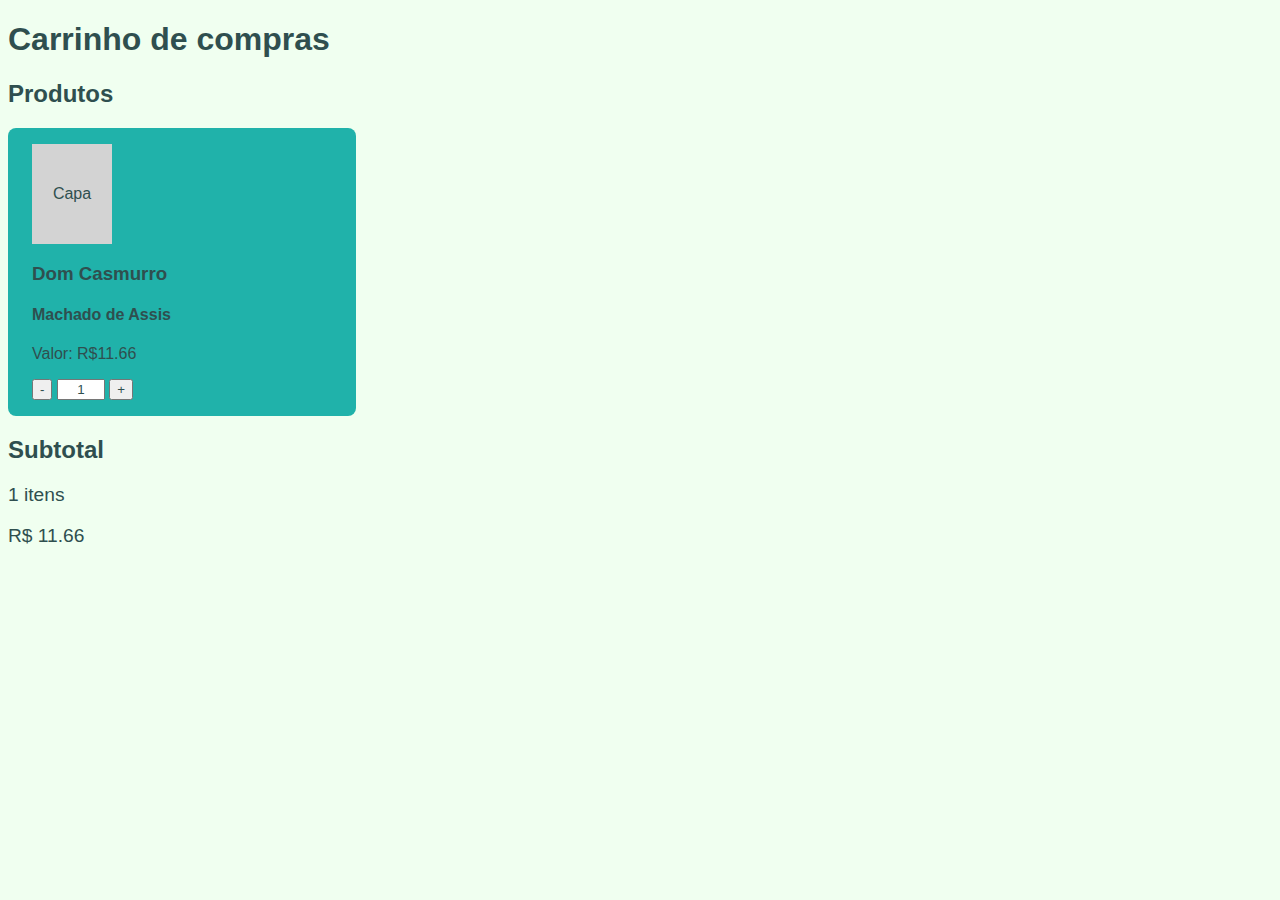
<file: aula-event-listener-eventos-mouse/index.html>
<!DOCTYPE html>
<html lang="en">
<head>
  <meta charset="UTF-8">
  <meta http-equiv="X-UA-Compatible" content="IE=edge">
  <meta name="viewport" content="width=device-width, initial-scale=1.0">
  <script src="script.js" defer></script>
  <link rel="stylesheet" href="style.css">
  <title>Carrinho de compras</title>
</head>
<body>
  <h1>Carrinho de compras</h1>
  <h2>Produtos</h2>
  <section id="carrinho">
    <div class="item-carrinho" id="produto-01">
      <div class="capa"></div>
      <h3>Dom Casmurro</h3>
      <h4>Machado de Assis</h4>
      <p>Valor: R$11.66</p>
      <button id="btn-subtrair-produto-01">-</button>
      <input id="quantidade-produto-01" type="number" value="1" min="0">
      <button id="btn-adicionar-produto-01">+</button>
    </div>
  </section>
  <h2>Subtotal</h2>
  <section id="subtotal">
    <p><span id="quantidade-subtotal">0</span></p>
    <p>R$ <span id="valor-subtotal">0</span></p>
  </section>
</body>
</html>
</file>
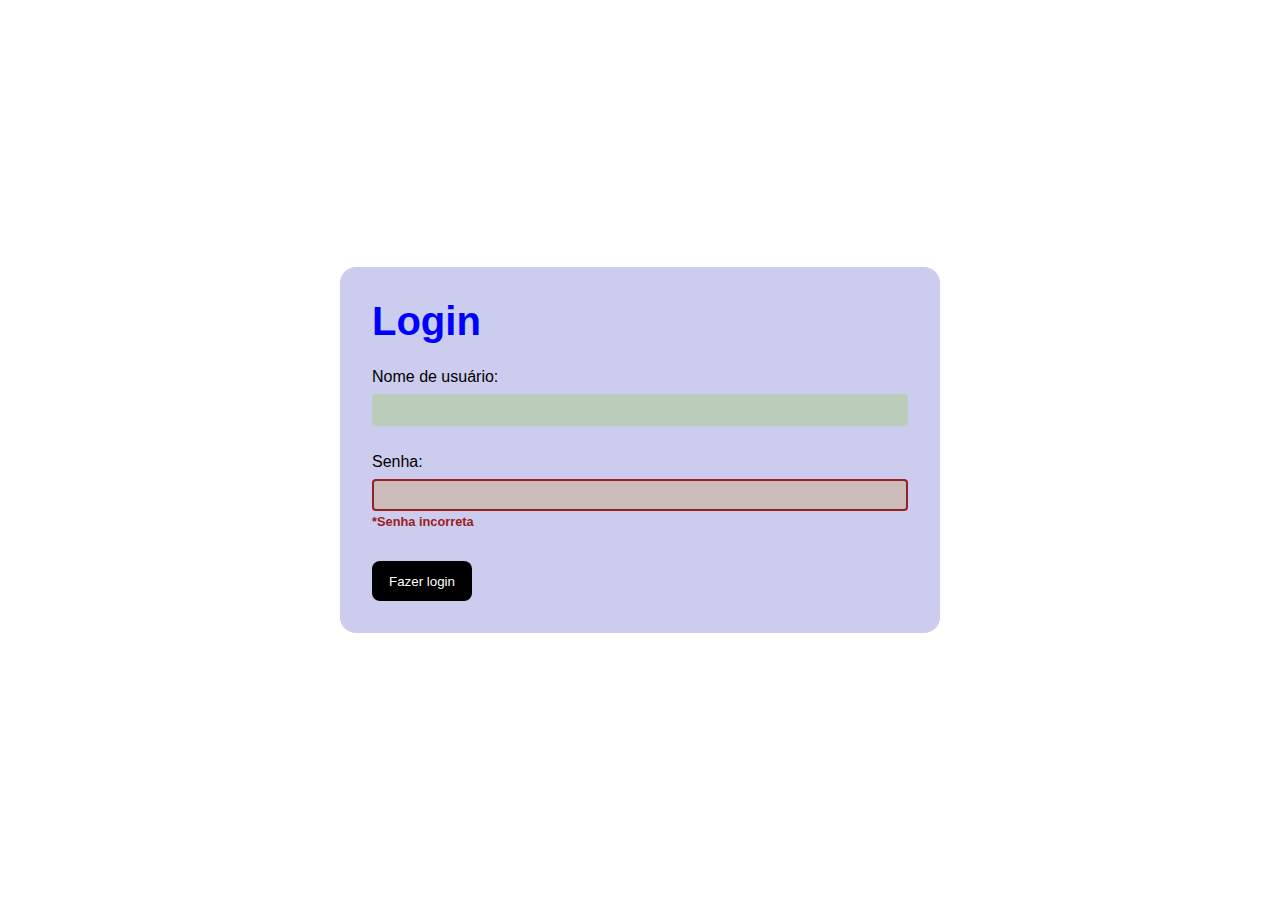
<file: aula-style-classList/index.html>
<!DOCTYPE html>
<html lang="en">
<head>
  <meta charset="UTF-8">
  <meta http-equiv="X-UA-Compatible" content="IE=edge">
  <meta name="viewport" content="width=device-width, initial-scale=1.0">
  <link rel="stylesheet" href="style.css">
  <script src="script.js" defer></script>
  <title>Style e ClassList</title>
</head>
<body>
  <main>
    <section id="login">
      <h2>Login</h2>
      <form action="">
        <label for="login-usuario">Nome de usuário:</label>
        <input type="text" id="login-usuario" name="login-usuario" >
        <p class="error-text">*Usuário inválido</p>

        <label for="login-senha">Senha:</label>
        <input type="password" id="login-senha" name="login-senha" >
        <p class="error-text senha-incorreta">*Senha incorreta</p>

        <button type="button">Fazer login</button>
      </form>
    </section>
  </main>
</body>
</html>
</file>
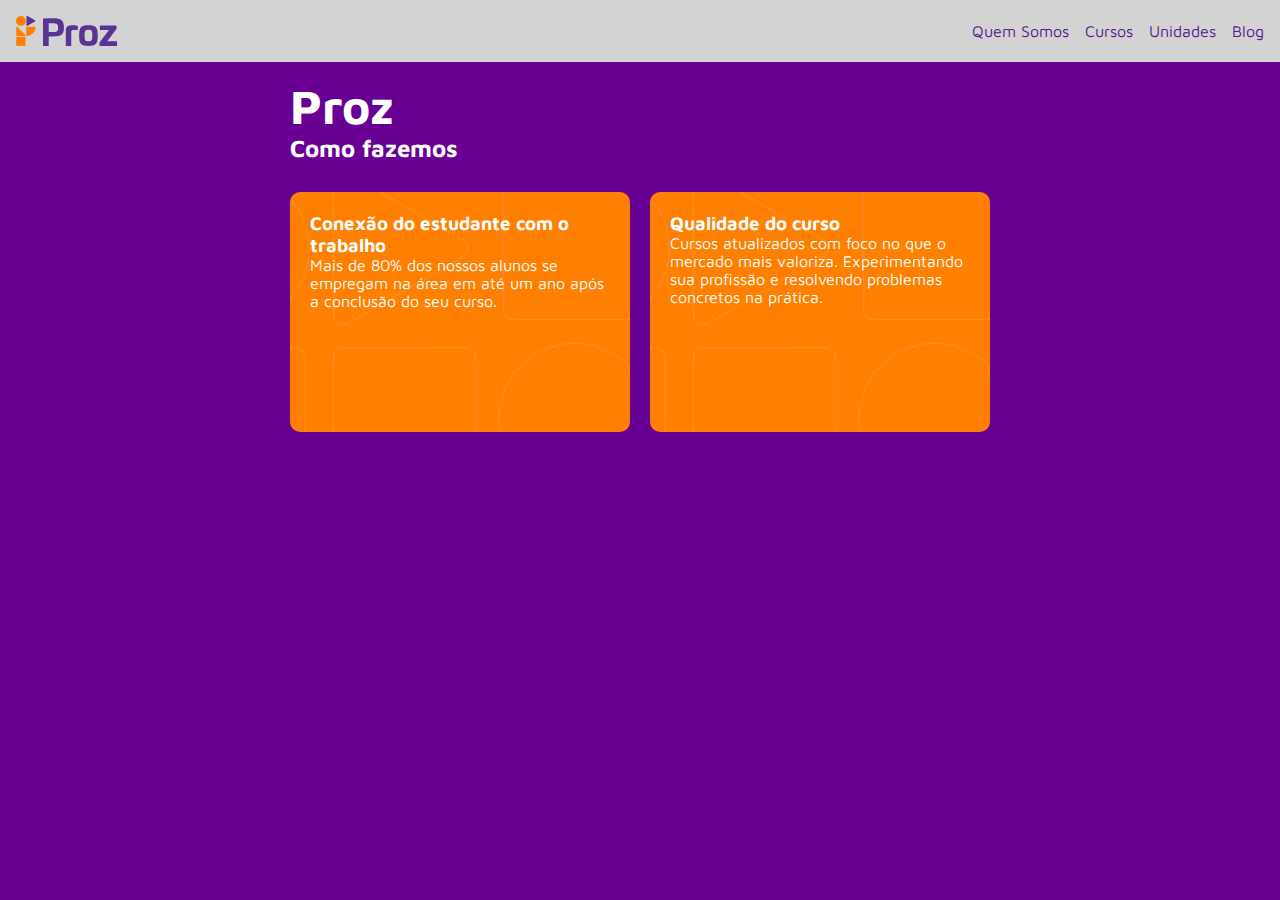
<file: atividades-aula-ao-vivo-datas-diversas/aula-css-03/index.html>
<!DOCTYPE html>
<html lang="en">

<head>
  <meta charset="UTF-8">
  <meta http-equiv="X-UA-Compatible" content="IE=edge">
  <meta name="viewport" content="width=device-width, initial-scale=1.0">
  <!-- Links do Google Fonts -->
  <link rel="preconnect" href="https://fonts.googleapis.com">
  <link rel="preconnect" href="https://fonts.gstatic.com" crossorigin>
  <link href="https://fonts.googleapis.com/css2?family=Maven+Pro&display=swap" rel="stylesheet">
  <!-- Link do nosso arquivo CSS -->
  <link rel="stylesheet" href="style.css">
  <title>Proz Educação</title>
</head>

<body>
  <header>
    <img src="./img/logotipo_proz.svg" alt="logotipo da Proz Educação">
    <nav>
      <ul>
        <li>
          <a href="">Quem Somos</a>
        </li>
        <li>
          <a href="">Cursos</a>
        </li>
        <li>
          <a href="">Unidades</a>
        </li>
        <li>
          <a href="">Blog</a>
        </li>
      </ul>
    </nav>
  </header>
  <main>
    <h1>Proz</h1>
    <h2>Como fazemos</h2>
    <section>
      <div>
        <h3>Conexão do estudante com o trabalho</h3>
        <p>Mais de 80% dos nossos alunos se empregam na área em até um ano após a conclusão do seu curso.</p>
      </div>
      <div>
        <h3>Qualidade do curso</h3>
        <p>Cursos atualizados com foco no que o mercado mais valoriza. Experimentando sua profissão e resolvendo problemas
          concretos na prática.</p>
      </div>
    </section>
  </main>
  <footer>

  </footer>
</body>

</html>
</file>
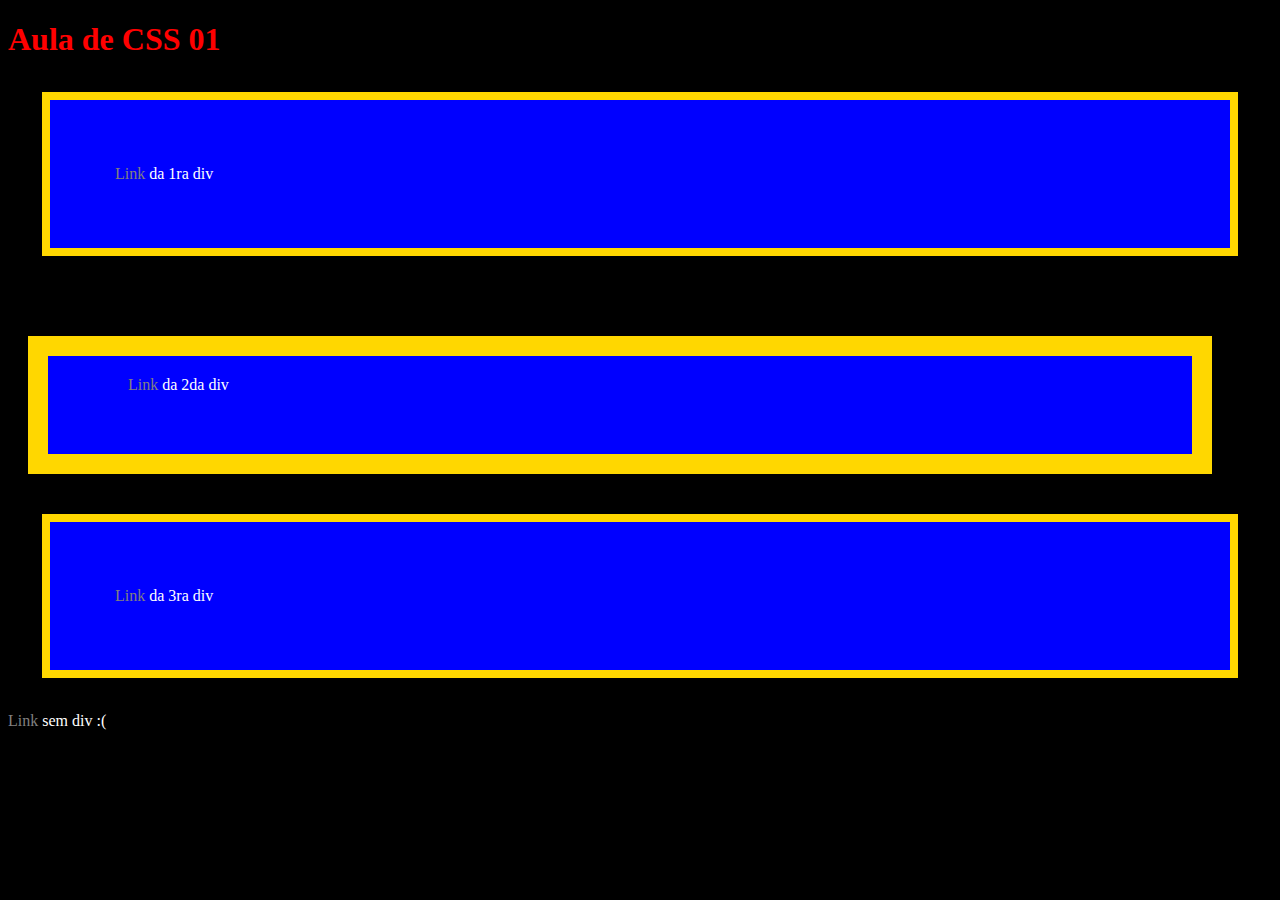
<file: atividades-aula-ao-vivo-datas-diversas/aula-html-2-css/index.html>
<!DOCTYPE html>
<html lang="pt-br">
<head>
  <meta charset="UTF-8">
  <meta http-equiv="X-UA-Compatible" content="IE=edge">
  <meta name="viewport" content="width=device-width, initial-scale=1.0">
  <link rel="stylesheet" href="styles.css">
  <title>Aula CSS 01</title>
</head>
<body>
    <h1>Aula de CSS 01</h1>

    <div>
      <a href="">Link</a> da 1ra div
    </div>
    
    <div class="caixa caixa-meio">
      <a href="">Link</a> da 2da div
    </div>

    <div class="caixa" id="ultima-caixa">
      <a href="">Link</a> da 3ra div
    </div>

    <p>
      <a href="">Link</a> sem div :(
    </p>
</body>
</html>
</file>
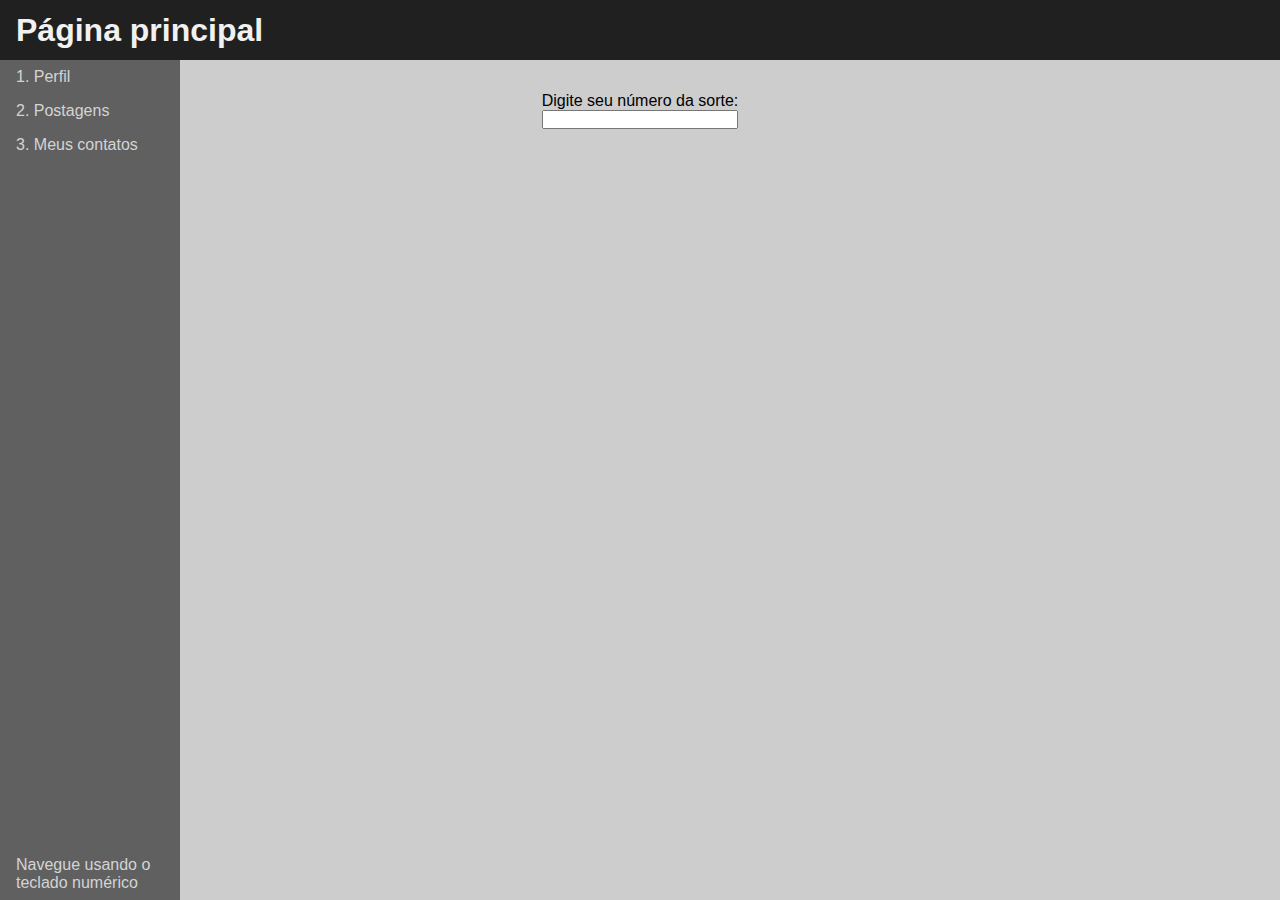
<file: aula-ao-vivo-26-09-2023/aula-eventos-de-teclado/index.html>
<!DOCTYPE html>
<html lang="en">
<head>
  <meta charset="UTF-8">
  <meta http-equiv="X-UA-Compatible" content="IE=edge">
  <meta name="viewport" content="width=device-width, initial-scale=1.0">
  <link rel="stylesheet" href="style.css">
  <script src="script.js" defer></script>
  <title>Página principal</title>
</head>
<body>
  <header>
    <h1>Página principal</h1>
  </header>
  <main class="index-main">
    <nav>
      <ol id="nav-principal">
        <li><a id="link-perfil" href="">Perfil</a></li>
        <li><a href="">Postagens</a></li>
        <li><a href="">Meus contatos</a></li>
        <li class="nav-orientacao">Navegue usando o teclado numérico</li>
      </ol>
      <ol id="nav-perfil">
        <li><a id="link-perfil-dados" href="./perfil-dados.html">Meus dados</a></li>
        <li><a href="">Logout</a></li>
      </ol>
    </nav>
    <form action="">
      <label for="numero-da-sorte">Digite seu número da sorte:</label>
      <input type="number" name="numero-da-sorte" id="numero-da-sorte">
    </form>
  </main>
</body>
</html>
</file>
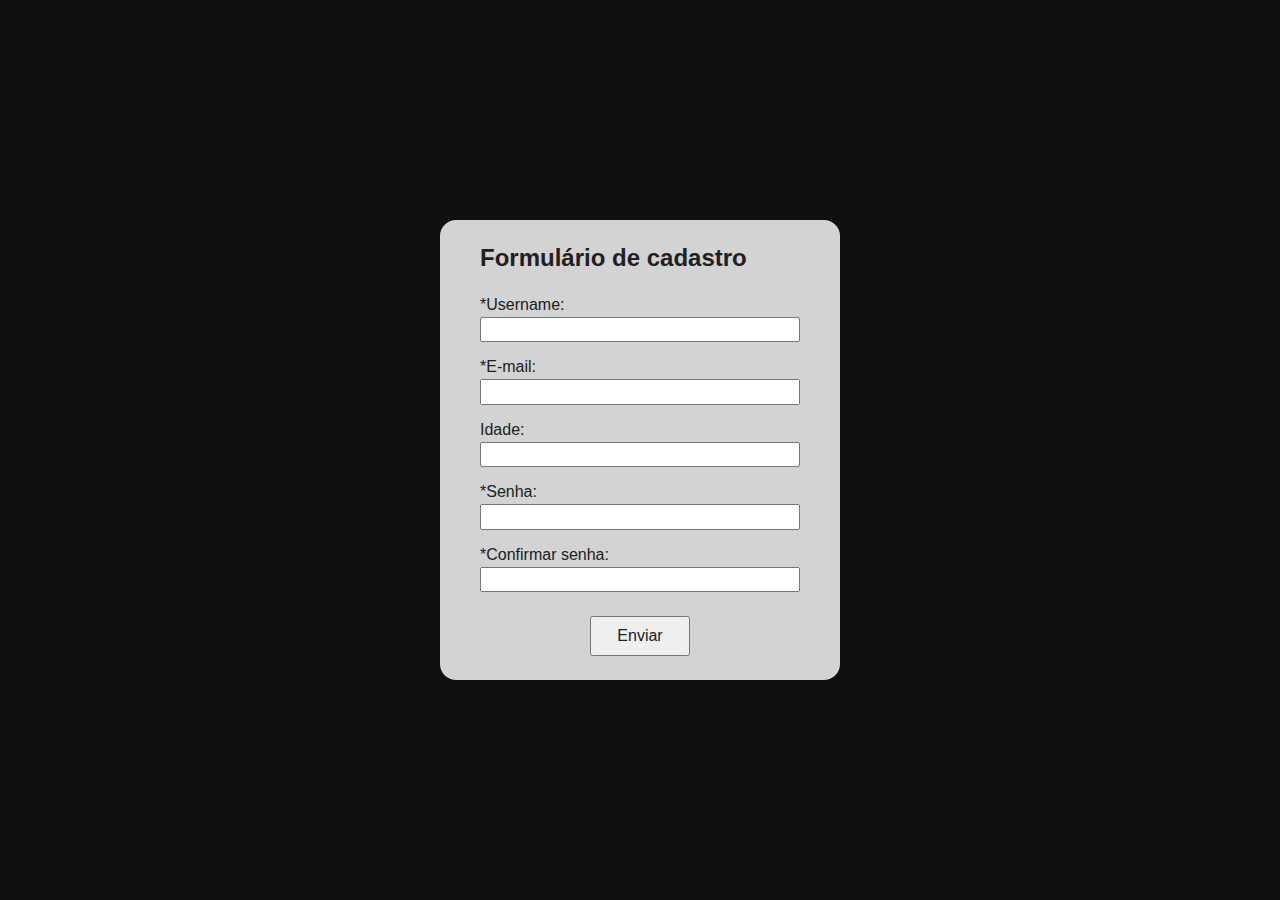
<file: aula-ao-vivo-28-09-2023/validação-formulários-01/index.html>
<!DOCTYPE html>
<html lang="en">
<head>
  <meta charset="UTF-8">
  <meta http-equiv="X-UA-Compatible" content="IE=edge">
  <meta name="viewport" content="width=device-width, initial-scale=1.0">
  <link rel="stylesheet" href="style.css">
  <script src="script.js" defer></script>
  <title>Validação de formulário</title>
</head>
<body>
  <form action="">
    <h2>Formulário de cadastro</h2>
    <label for="username">*Username:</label>
    <input type="text" id="username" name="username" >
    <p id="username-helper" class="helper-text">Mensagem de ajuda</p>

    <label for="email">*E-mail:</label>
    <input type="email" id="email" name="email" >
    <p id="email-helper" class="helper-text">Mensagem de ajuda</p>

    <label for="idade">Idade:</label>
    <input type="number" id="idade" name="idade">
    <p id="idade-helper" class="helper-text">Mensagem de ajuda</p>

    <label for="senha">*Senha:</label>
    <input type="password" id="senha" name="senha">
    <p id="senha-helper" class="helper-text">Mensagem de ajuda</p>

    <label for="confirma-senha">*Confirmar senha:</label>
    <input type="password" id="confirma-senha" name="confirma-senha">
    <p id="confirma-senha-helper" class="helper-text">Mensagem de ajuda</p>

    <button type="submit">Enviar</button>
  </form>
</body>
</html>
</file>
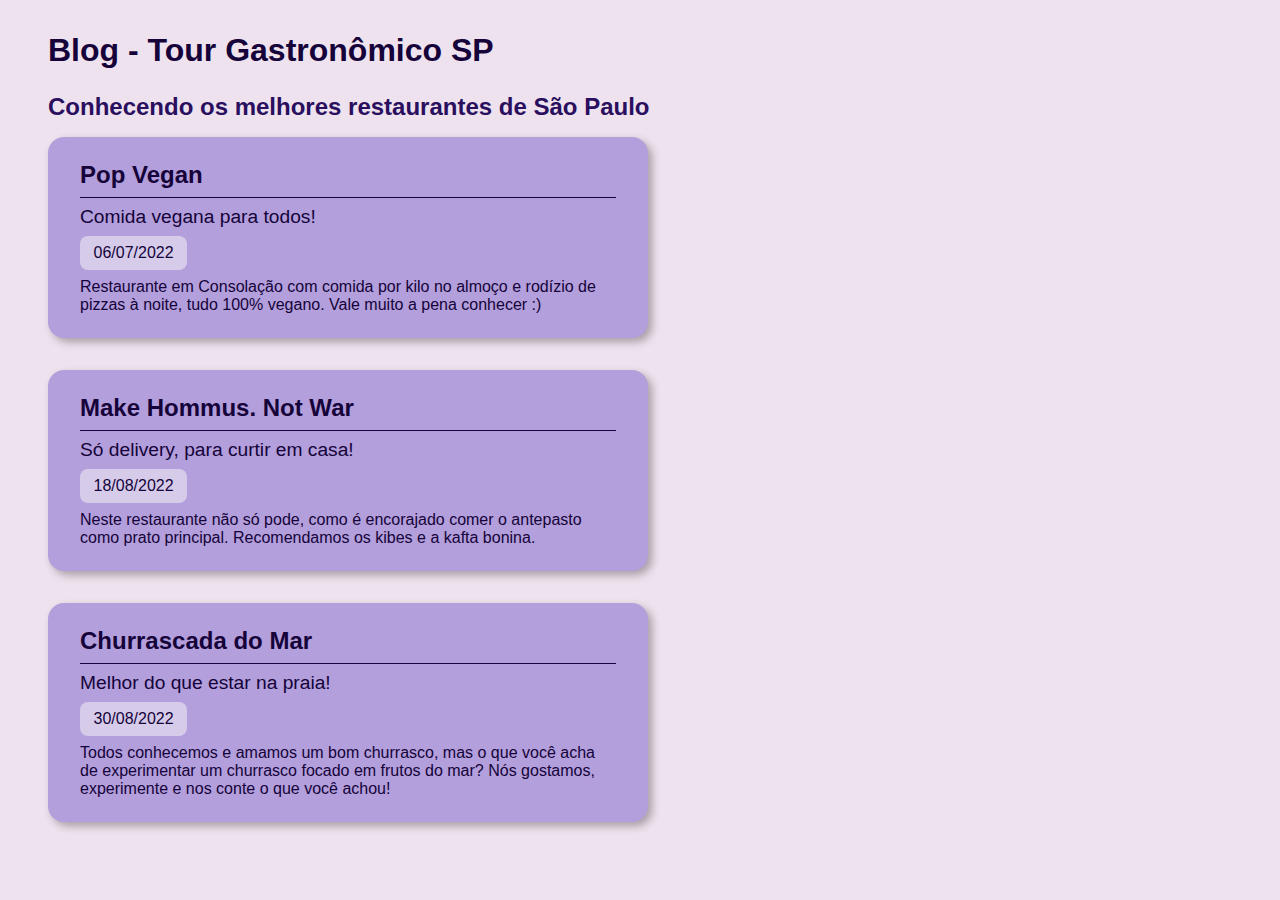
<file: aula17-criar-elementos-no-dom/aula17-criar-elementos-no-dom/index.html>
<!DOCTYPE html>
<html lang="en">
<head>
  <meta charset="UTF-8">
  <meta http-equiv="X-UA-Compatible" content="IE=edge">
  <meta name="viewport" content="width=device-width, initial-scale=1.0">
  <link rel="stylesheet" href="style.css">
  <script src="script.js" defer></script>
  <title>Criar elementos no DOM</title>
</head>
<body>
  <h1><strong>Blog</strong> - Tour Gastronômico SP</h1>
  <h2>Conhecendo os melhores restaurantes de São Paulo</h2>
  <main>
    <article id="post-1">
      <h3>Pop Vegan</h3>
      <p class="subtitulo">Comida vegana para todos!</p>
      <div class="data">06/07/2022</div>
      <p>Restaurante em Consolação com comida por kilo no almoço e rodízio de pizzas à noite, tudo 100% vegano. Vale muito a pena conhecer :)</p>
    </article>
  </main>
</body>
</html>
</file>
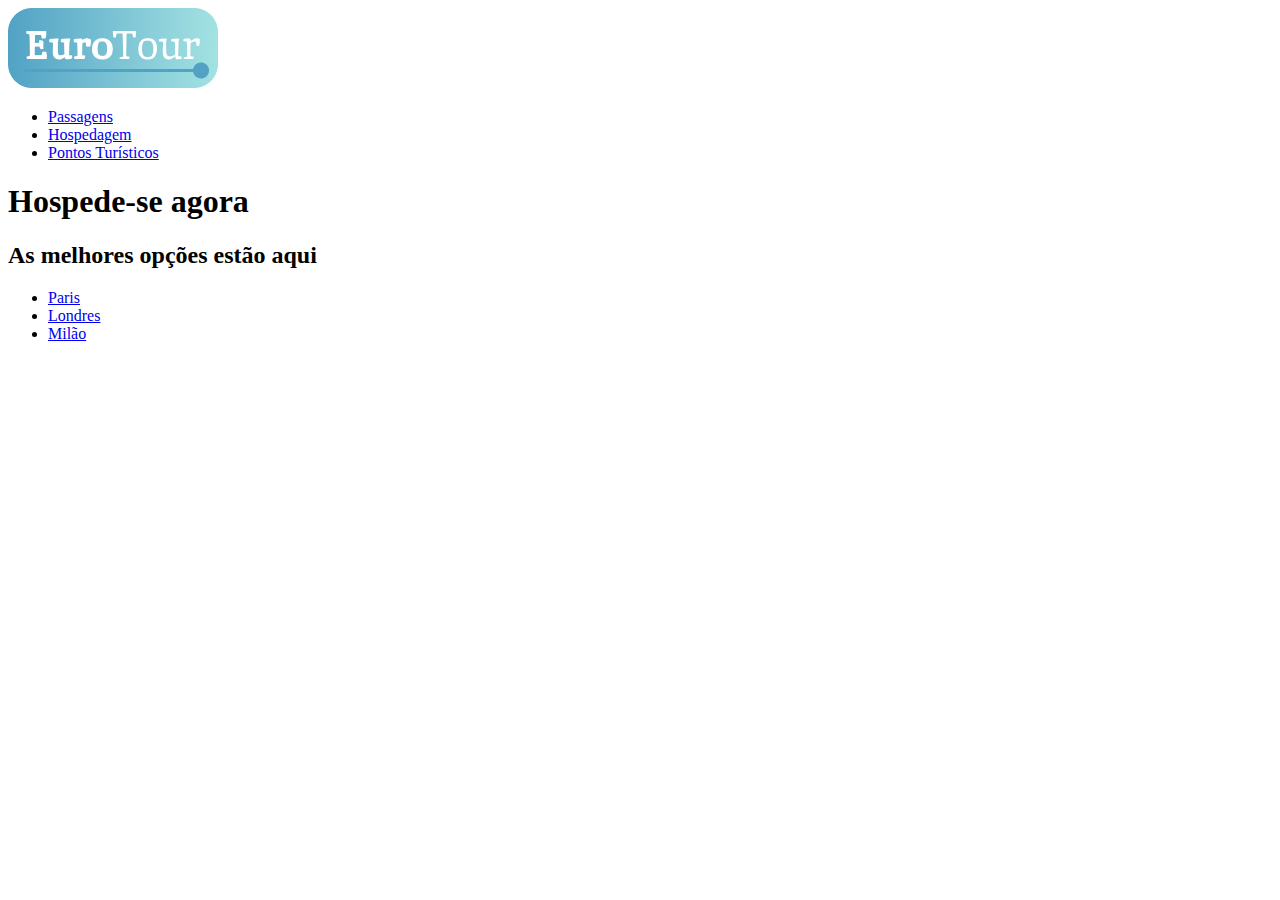
<file: atividades-aula-ao-vivo-datas-diversas/aula-html-1/hospedagem.html>
<!DOCTYPE html>
<html lang="en">
<head>
    <meta charset="UTF-8">
    <meta name="viewport" content="width=device-width, initial-scale=1.0">
    <title>EuroTour - Passagens</title>
</head>
<body>
    <header>
        <a href="index.html"><img src="img\eurotour-logo-cor.png" alt="EuroTour"></a>
        <nav>
          <ul>
            <li><a href="passagens.html" target="_blank">Passagens</a></li>
            <li><a href="hospedagem.html">Hospedagem</a></li>
            <li><a href="pontos-turisticos.html">Pontos Turísticos</a></li>
          </ul>
        </nav>
      </header>
    <main>
        <h1>Hospede-se agora</h1>
        <h2>As melhores opções estão aqui</h2>
        
        <section>
            <ul>
                <li><a href="pontos-turisticos.html">Paris</a></li>
                <li><a href="pontos-turisticos.html">Londres</a></li>
                <li><a href="pontos-turisticos.html">Milão</a></li>
            </ul>
        </section>
    </main>
</body>
</html>
</file>
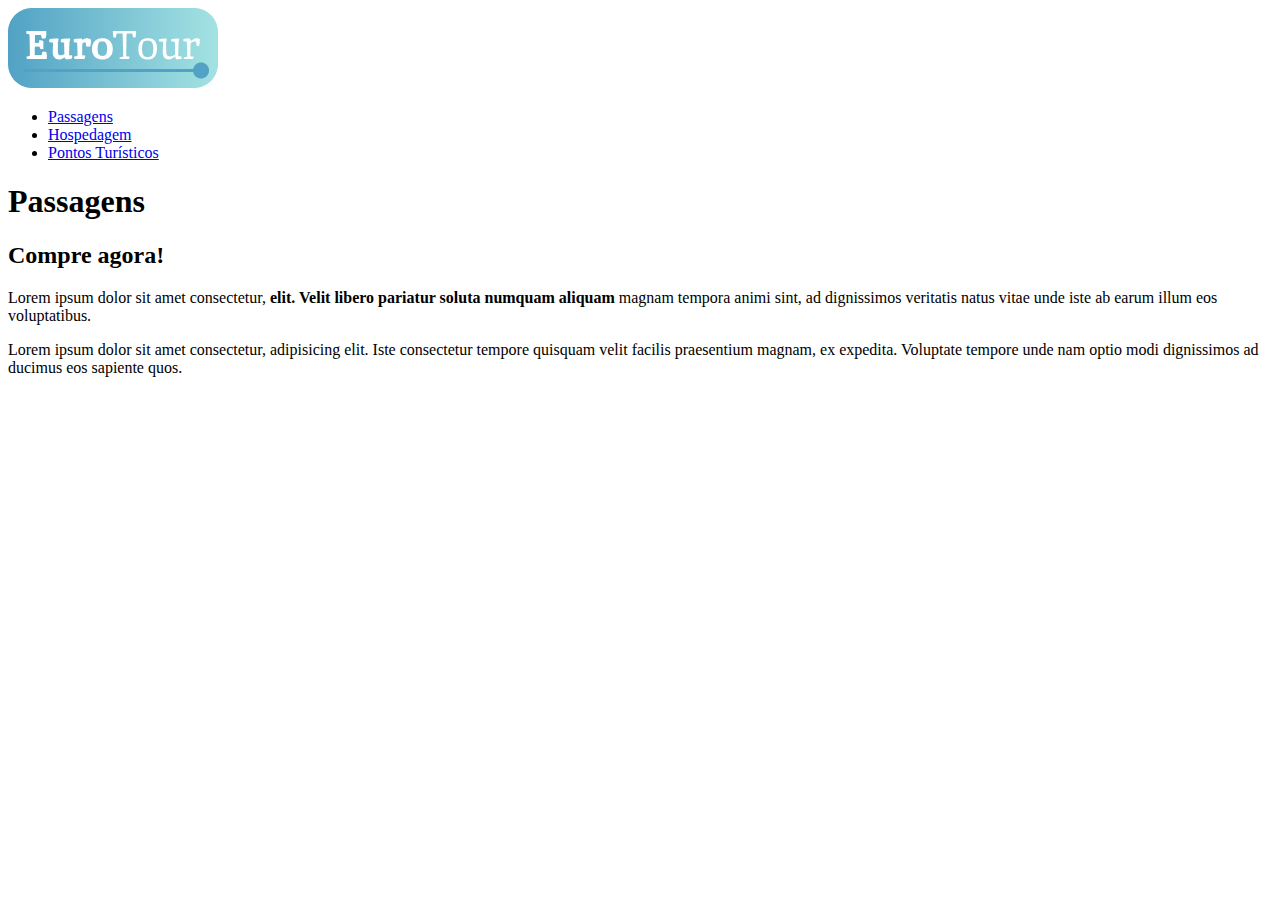
<file: atividades-aula-ao-vivo-datas-diversas/aula-html-1/passagens.html>
<!DOCTYPE html>
<html lang="en">
<head>
    <meta charset="UTF-8">
    <meta name="viewport" content="width=device-width, initial-scale=1.0">
    <title>EuroTour - Passagens</title>
</head>
<body>
    <header>
        <a href="index.html"><img src="img\eurotour-logo-cor.png" alt="EuroTour"></a>
        <nav>
          <ul>
            <li><a href="passagens.html" target="_blank">Passagens</a></li>
            <li><a href="hospedagem.html">Hospedagem</a></li>
            <li><a href="pontos-turisticos.html">Pontos Turísticos</a></li>
          </ul>
        </nav>
      </header>
    <main>
        <h1>Passagens</h1>
        <h2>Compre agora!</h2>
        
        <section>
            <p>Lorem ipsum dolor sit amet consectetur, <strong> elit. Velit libero pariatur soluta numquam aliquam</strong> magnam tempora animi sint, ad dignissimos veritatis natus vitae unde iste ab earum illum eos voluptatibus.</p>
        </section>
        <section>
            <p>Lorem ipsum dolor sit amet consectetur, adipisicing elit. Iste consectetur tempore quisquam velit facilis praesentium magnam, ex expedita. Voluptate tempore unde nam optio modi dignissimos ad ducimus eos sapiente quos.</p>
        </section>
    </main>
</body>
</html>
</file>
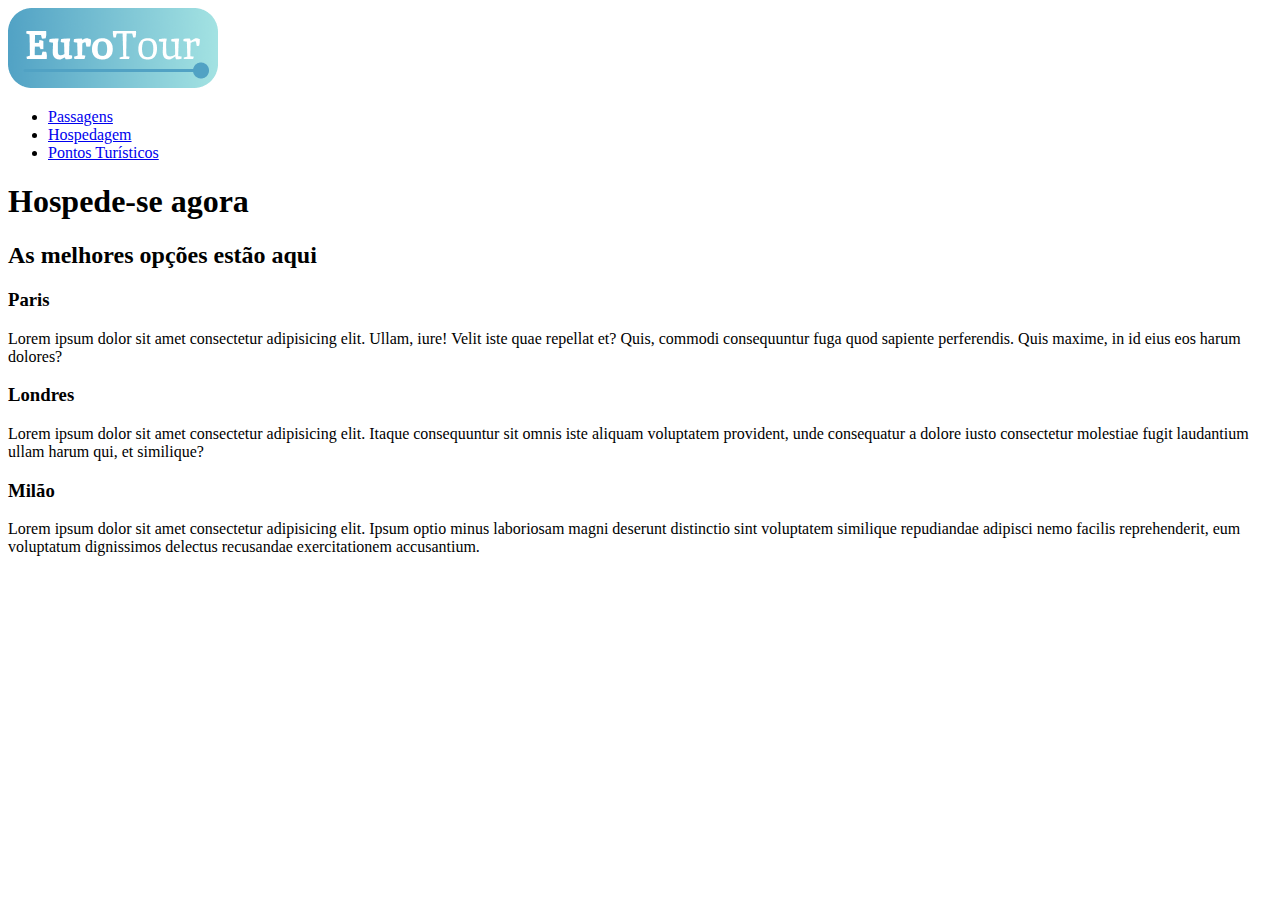
<file: atividades-aula-ao-vivo-datas-diversas/aula-html-1/pontos-turisticos.html>
<!DOCTYPE html>
<html lang="en">
<head>
    <meta charset="UTF-8">
    <meta name="viewport" content="width=device-width, initial-scale=1.0">
    <title>EuroTour - Passagens</title>
</head>
<body>
    <header>
        <a href="index.html"><img src="img\eurotour-logo-cor.png" alt="EuroTour"></a>
        <nav>
          <ul>
            <li><a href="passagens.html" target="_blank">Passagens</a></li>
            <li><a href="hospedagem.html">Hospedagem</a></li>
            <li><a href="pontos-turisticos.html">Pontos Turísticos</a></li>
          </ul>
        </nav>
      </header>
    <main>
        <h1>Hospede-se agora</h1>
        <h2>As melhores opções estão aqui</h2>
        
        <section>
            <h3>Paris</h3>
            <p>Lorem ipsum dolor sit amet consectetur adipisicing elit. Ullam, iure! Velit iste quae repellat et? Quis, commodi consequuntur fuga quod sapiente perferendis. Quis maxime, in id eius eos harum dolores?</p>
        </section>

        <section>
            <h3>Londres</h3>
            <p>Lorem ipsum dolor sit amet consectetur adipisicing elit. Itaque consequuntur sit omnis iste aliquam voluptatem provident, unde consequatur a dolore iusto consectetur molestiae fugit laudantium ullam harum qui, et similique?</p>
        </section>

        <section>
            <h3>Milão</h3>
            <p>Lorem ipsum dolor sit amet consectetur adipisicing elit. Ipsum optio minus laboriosam magni deserunt distinctio sint voluptatem similique repudiandae adipisci nemo facilis reprehenderit, eum voluptatum dignissimos delectus recusandae exercitationem accusantium.</p>
        </section>
    </main>
</body>
</html>
</file>
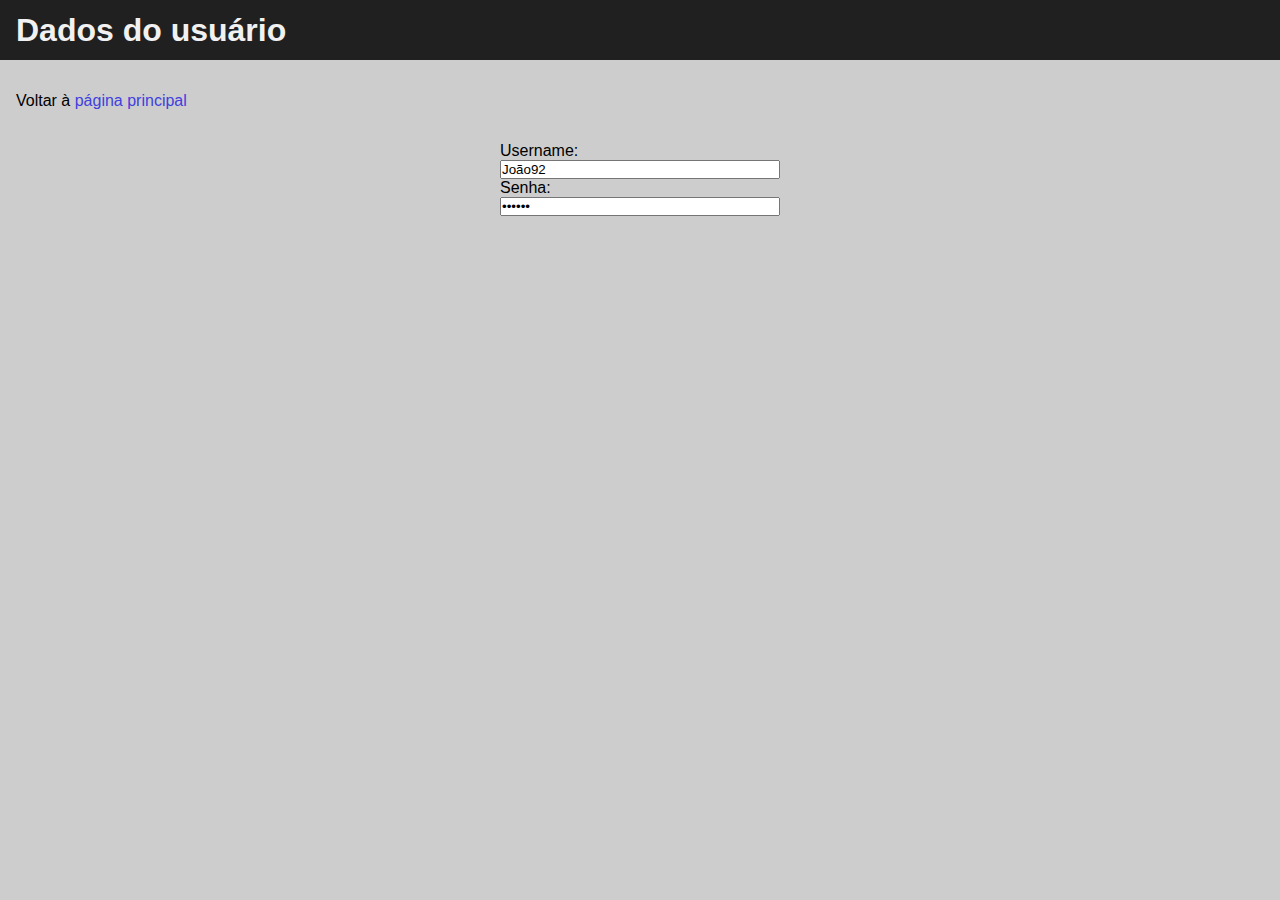
<file: aula-ao-vivo-26-09-2023/aula-eventos-de-teclado/perfil-dados.html>
<!DOCTYPE html>
<html lang="en">
<head>
  <meta charset="UTF-8">
  <meta http-equiv="X-UA-Compatible" content="IE=edge">
  <meta name="viewport" content="width=device-width, initial-scale=1.0">
  <link rel="stylesheet" href="style.css">
  <script src="./perfildedados.js" defer></script>
  <title>Dados do perfil</title>
</head>
<body>
  <header>
    <h1>Dados do usuário</h1>
  </header>
  <main class="perfil-main">
    <p>
      Voltar à <a href="./index.html" id="link-retorno">página principal</a>
    </p>
    <form action="">
      <label for="username">Username:</label>
      <input type="text" id="username" name="username" value="João92">
      <label for="senha">Senha:</label>
      <input type="password" id="senha" name="senha" value="123456">
    </form>
  </main>
</body>
</html>
</file>
<file: aula-event-listener-eventos-mouse/style.css>
* {
  box-sizing: content-box;
  font-family: 'Trebuchet MS', 'Lucida Sans Unicode', 'Lucida Grande', 'Lucida Sans', Arial, sans-serif;
  color: darkslategrey;
}

body {
  background-color: honeydew;
}

#carrinho {
  display: flex;
}

.item-carrinho {
  background-color: lightseagreen;
  margin-right: 2rem;
  padding: 1rem 1.5rem;
  width: 300px;
  border-radius: 8px;
}

.capa {
  width: 80px;
  height: 100px;
  background-color: lightgray;
  position: relative;
}

.capa::after {
  content: "Capa";
  position: absolute;
  transform: translate(-50%, -50%);
  top: 50%;
  left: 50%;
}

input {
  width: 40px;
  text-align: center;
}

input::-webkit-outer-spin-button,
input::-webkit-inner-spin-button {
  -webkit-appearance: none;
  margin: 0;
}

#subtotal {
  font-size: 1.2rem;
}
</file>
<file: aula-style-classList/style.css>
* {
  margin: 0;
  padding: 0;
  box-sizing: border-box;
  font-family:'Lucida Sans', 'Lucida Sans Regular', 'Lucida Grande', 'Lucida Sans Unicode', Geneva, Verdana, sans-serif;
}

body {
  height: 100vh;
  display: grid;
}

main {
  width: 600px;
  background-color: #CCCCEE;
  margin: auto;
  border-radius: 16px;
}

section {
  padding: 2rem;
}

form {
  display: flex;
  flex-direction: column;
}

form label {
  margin-top: 1.5rem;
}

form button {
  width: 100px;
  height: 40px;
  margin-top: 2rem;
}

input {
  border: none;
  border-radius: 4px;
  height: 32px;
  margin-top: .5rem;
  margin-bottom: .2rem;
  padding: .5rem;
}


/* ----- Estilos dinâmicos ----- */

input.error {
  border: solid 2px #992020;
  background-color: #CCBBBB;
  color: #662020;
}

input.correct {
  background-color: #BBCCBB;
  color: #206620;
}

.error-text {
  display: none;
  font-size: .8rem;
  font-weight: 600;
  color: #992020;
}

.visible {
  display: block;
}
</file>
<file: atividades-aula-ao-vivo-datas-diversas/aula-css-03/style.css>
* {
  font-family: 'Maven Pro', sans-serif;
  margin: 0;
  padding: 0;
}

body {
  background-color: #680094;
}

header {
  background-color: lightgray;
  display: flex;
  justify-content: space-between;
  padding: 16px;
  margin-bottom: 16px;
}

nav {
  /* background-color: #EF7D19; */
}

ul {
  display: flex;
  height: 100%;
  align-items: center;
}

nav ul li {
  padding-left: 16px;
  list-style-type: none;
}

nav ul li a {
  text-decoration: none;
}

main {
  color: white;
  width: 900px;
  margin: 0 auto;
}

h1 {
  font-size: 3rem;
  padding-left: 100px;
}

h2 {
  font-size: 1.5rem;
  padding-left: 100px;
}

section {
  display: flex;
  flex-wrap: wrap;
  padding: 20px;
  justify-content: center;
}

section div {
  background-image: url(./img/bg_laranja.jpg);
  width: 300px;
  height: 200px;
  margin: 10px;
  padding: 20px;
  border-radius: 10px;
}
</file>
<file: atividades-aula-ao-vivo-datas-diversas/aula-html-2-css/styles.css>
body {
    background-color: black;
}

h1 {
    color: red;
}

div {
    background-color: blue;
    color: white;
    padding: 65px;
    margin: 34px;
    border: 8px solid gold;
}

.caixa-meio {
    padding: 20px 40px 60px 80px;
    margin: 80px 60px 40px 20px;
    border: 20px solid gold;
}

a {
    color: grey;
    text-decoration: none;
}

p {
    color: white;
}
</file>
<file: aula-ao-vivo-26-09-2023/aula-eventos-de-teclado/style.css>
* {
  margin: 0;
  padding: 0;
  box-sizing: border-box;
  font-family: Verdana, Geneva, Tahoma, sans-serif;
}

header {
  height: 60px;
  background-color: #202020;
  color: #F1F1F1;
  font-size: 1rem;
  display: flex;
  align-items: center;
  padding: 0 1rem;
}

.index-main {
  height: calc(100vh - 60px);
  display: flex;
  background-color: #CDCDCD;
}

.perfil-main {
  padding: 2rem 1rem;
  height: calc(100vh - 60px);
  background-color: #CDCDCD;
}

.perfil-main a {
  color: #4040DF
}

nav {
  height: calc(100vh - 60px);
  display: flex;
  position: absolute;
}

li {
  padding: .5rem 1rem;
  list-style-position: inside;
}

li:hover {
  background-color: rgba(0,0,0,.25);
}

a {
  text-decoration: none;
  color: inherit;
  width: 100%;
}

#nav-principal {
  width: 180px;
  background-color: #606060;
  color: #D4D4D4;
  display: flex;
  flex-direction: column;
}

.nav-orientacao {
  margin-top: auto;
  list-style-type: none;
}

#nav-perfil {
  display: none;
  background-color: #808080;
  color: #DFDFDF;
}

form {
  margin: 2rem auto;
  display: flex;
  flex-direction: column;
  max-width: 280px;
}
</file>
<file: aula-ao-vivo-28-09-2023/validação-formulários-01/style.css>
* {
  margin: 0;
  padding: 0;
  box-sizing: border-box;
  font-family: Verdana, Geneva, Tahoma, sans-serif;
  color: #202020;
}

body {
  height: 100vh;
  display: flex;
  align-items: center;
  justify-content: center;
  background-color: #101010;
}

form {
  display: flex;
  flex-direction: column;
  width: 400px;
  background-color: lightgray;
  border-radius: 16px;
  padding: 1.5rem 40px;
}

h2 {
  font-size: 1.5rem;
  margin-bottom: 1.5rem;
}

label {
  margin-bottom: .2rem;
  position: relative;
}

label:not(:first-of-type){
  margin-top: 1rem;
}

input {
  padding: .2rem .5rem;
}

.helper-text {
  display: none;
  font-size: .8rem;
  color: darkred;
}

button {
  width: 100px;
  height: 40px;
  margin-top: 1.5rem;
  font-size: 1rem;
  align-self: center;
}

/* ---------- Estilos dinâmicos ---------- */
.required-popup::after {
  content: "*Campo obrigatório";
  position: absolute;
  top: 0;
  right: 0;
  color: #DFDFDF;
  font-size: .65rem;
  padding: .2rem .3rem;
  width: auto;
  display: block;
  background-color: #202020;
}

input.error {
  border: solid 2px #992020;
  background-color: #CCBBBB;
  color: #662020;
}

input.correct {
  background-color: #BBCCBB;
  border: solid 2px #206620;
  color: #206620;
}

.visible {
  display: block;
}
</file>
<file: aula17-criar-elementos-no-dom/aula17-criar-elementos-no-dom/style.css>
* {
  margin: 0;
  padding: 0;
  box-sizing: border-box;
  font-family: Arial, Helvetica, sans-serif;
}

body {
  padding: 2rem 3rem;
  background-color: rgb(238, 226, 238);
}

h1 {
  margin-bottom: 1.5rem;
  color: rgb(21, 3, 58);;
}

h1 strong {
  font-weight: 800;
}

h2 {
  margin-bottom: 1rem;
  color: rgb(42, 15, 95);;
}

article {
  background-color: rgb(179, 159, 219);
  padding: 1.5rem 2rem;
  width: 600px;
  border-radius: 16px;
  color: rgb(21, 3, 58);
  box-shadow: 4px 4px 8px rgba(0, 0, 0, .3);
  margin-bottom: 2rem;
}

article h3 {
  margin-bottom: 0.5rem;
  padding-bottom: .5rem;
  font-size: 1.5rem;
  border-bottom: 1px solid rgb(21, 3, 58);;
}

article .subtitulo {
  margin-bottom: 0.5rem;
  font-size: 1.2rem;
}

article .data {
  background-color: rgba(250, 250, 250, .5);
  padding: .5rem;
  border-radius: 8px;
  width: 20%;
  text-align: center;
  margin-bottom: .5rem;
}
</file>
